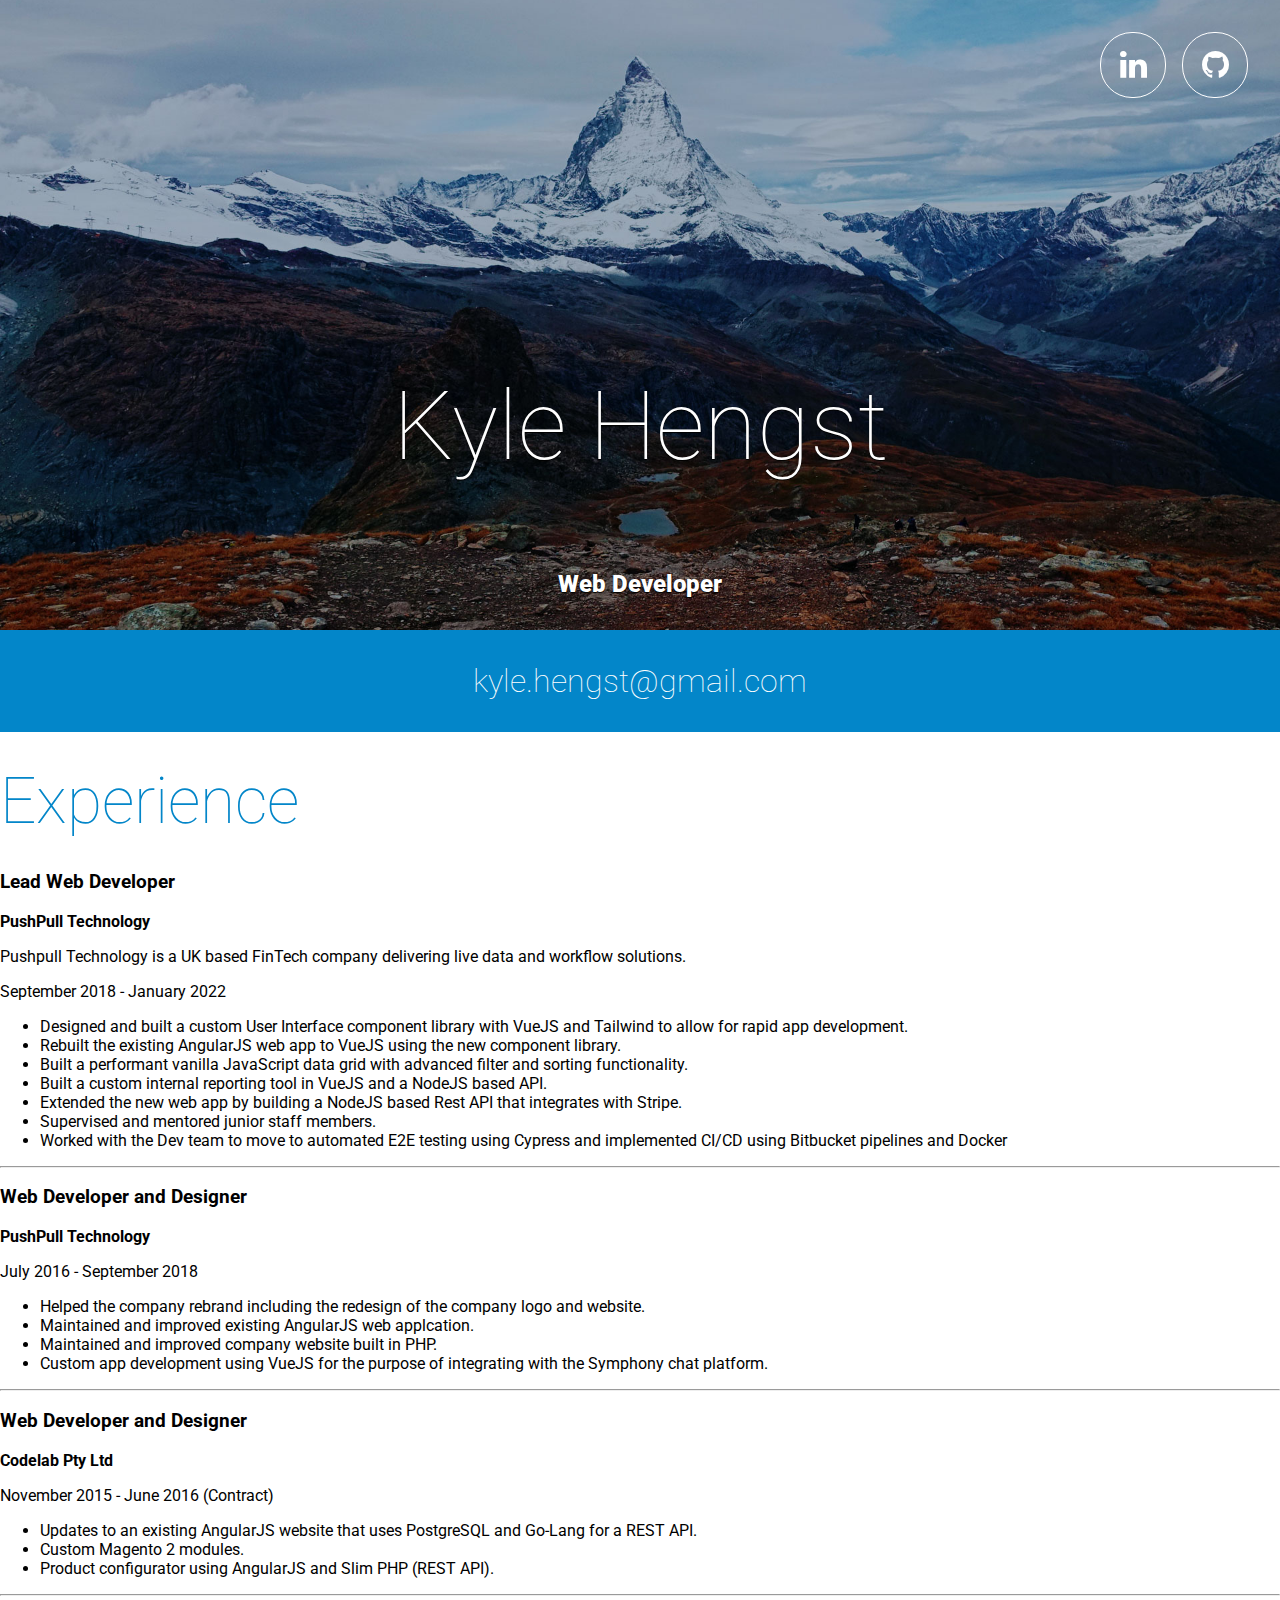
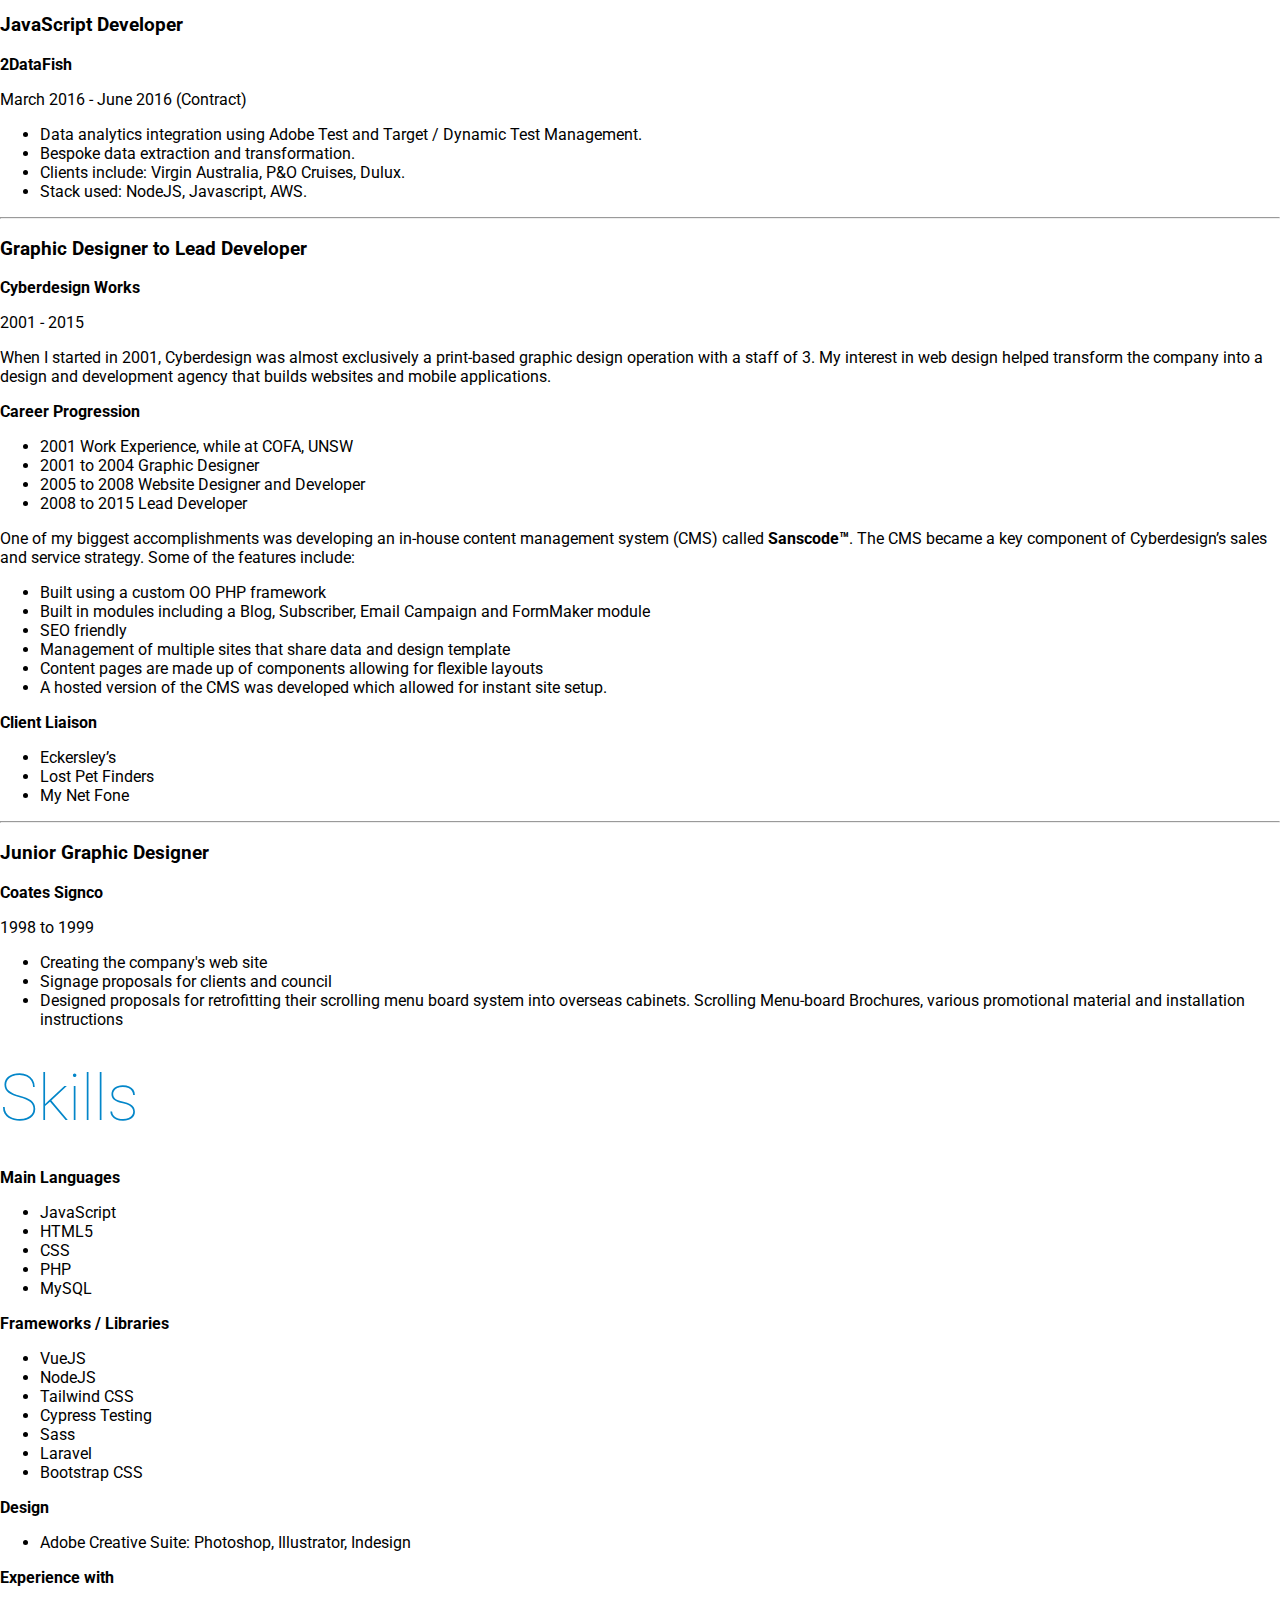
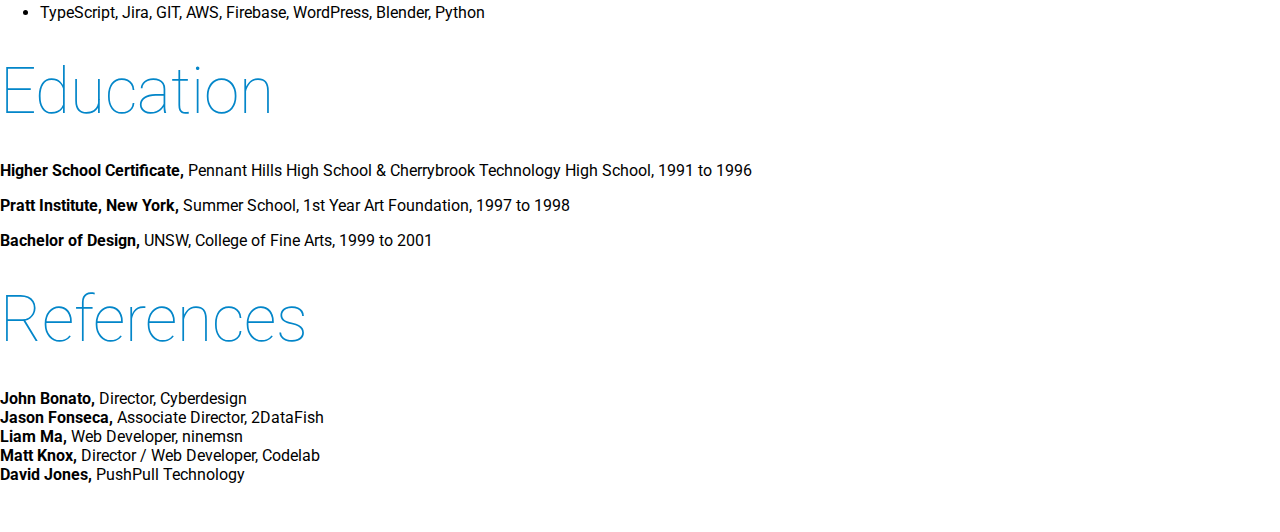
<file: index.html>
<!DOCTYPE html>
<html class="no-js" lang="">
    <head>
        <meta charset="utf-8" />
        <meta http-equiv="x-ua-compatible" content="ie=edge" />
        <title>Kyle Hengst</title>
        <meta name="description" content="Web Developer" />
        <meta
            name="keywords"
            content="lemp, lamp, html5, html, css, scss, js, javascript, adobe, photoshop, nodejs, git"
        />
        <meta name="viewport" content="width=device-width, initial-scale=1" />
        <meta name="theme-color" content="#0386c9" />

        <link rel="apple-touch-icon" href="apple-touch-icon.png" />
        <!-- Place favicon.ico in the root directory -->
        <link rel="stylesheet" href="css/normalize.css" />
        <link
            href="https://fonts.googleapis.com/css?family=Roboto:400,100,900"
            rel="stylesheet"
            type="text/css"
        />
        <link
            rel="stylesheet"
            href="https://maxcdn.bootstrapcdn.com/font-awesome/4.4.0/css/font-awesome.min.css"
        />
        <!-- CSS only -->
        <link
            href="https://cdn.jsdelivr.net/npm/bootstrap@5.0.0-beta3/dist/css/bootstrap.min.css"
            rel="stylesheet"
            integrity="sha384-eOJMYsd53ii+scO/bJGFsiCZc+5NDVN2yr8+0RDqr0Ql0h+rP48ckxlpbzKgwra6"
            crossorigin="anonymous"
        />
        <link rel="stylesheet" href="css/custom.css" />
        <script src="js/vendor/modernizr-2.8.3.min.js"></script>
    </head>
    <body>
        <div class="nav" id="links">
            <a
                class="link"
                href="https://www.linkedin.com/in/kylehengst"
                target="_blank"
                ><i class="fa fa-linkedin"></i
            ></a>
            <a class="link" href="https://github.com/kylehengst" target="_blank"
                ><i class="fa fa-github"></i
            ></a>
        </div>

        <header id="home">
            <div class="pb-4">
                <h1>Kyle Hengst</h1>
                <h2>Web Developer</h2>
            </div>
        </header>

        <section id="details">
            <p>kyle&#46;hengst&#64;gmail&#46;com</p>
        </section>

        <div class="container px-4 px-sm-0">
            <div class="row gx-5">
                <div class="col-sm-8">
                    <h2>Experience</h2>
                    
                    <h3>Lead Web Developer</h3>
                    <p><strong>PushPull Technology</strong></p>
                    <p>Pushpull Technology is a UK based FinTech company delivering live data and workflow solutions.</p>
                    <p>September 2018 - January 2022</p>
                    <ul>
                        <li>
                            Designed and built a custom User Interface component
                            library with VueJS and Tailwind to allow for rapid
                            app development.
                        </li>
                        <li>
                            Rebuilt the existing AngularJS web app to VueJS
                            using the new component library.
                        </li>
                        <li>
                            Built a performant vanilla JavaScript data grid with
                            advanced filter and sorting functionality.
                        </li>
                        <li>
                            Built a custom internal reporting tool in VueJS and
                            a NodeJS based API.
                        </li>
                        <li>
                            Extended the new web app by building a NodeJS based
                            Rest API that integrates with Stripe.
                        </li>
                        <li>Supervised and mentored junior staff members.</li>
                        <li>
                            Worked with the Dev team to move to automated E2E testing
                            using Cypress and implemented CI/CD using Bitbucket
                            pipelines and Docker
                        </li>
                    </ul>
                    <hr />
                    <h3>Web Developer and Designer</h3>
                    <p><strong>PushPull Technology</strong></p>
                    <p>July 2016 - September 2018</p>
                    <ul>
                        <li>
                            Helped the company rebrand including the redesign of
                            the company logo and website.
                        </li>
                        <li>
                            Maintained and improved existing AngularJS web
                            applcation.
                        </li>
                        <li>
                            Maintained and improved company website built in
                            PHP.
                        </li>
                        <li>
                            Custom app development using VueJS for the purpose
                            of integrating with the Symphony chat platform.
                        </li>
                    </ul>
                    <hr />
                    <h3>Web Developer and Designer</h3>
                    <p><strong>Codelab Pty Ltd</strong></p>
                    <p>November 2015 - June 2016 (Contract)</p>
                    <ul>
                        <li>
                            Updates to an existing AngularJS website that uses
                            PostgreSQL and Go-Lang for a REST API.
                        </li>
                        <li>Custom Magento 2 modules.</li>
                        <li>
                            Product configurator using AngularJS and Slim PHP
                            (REST API).
                        </li>
                    </ul>
                    <hr />
                    <h3>JavaScript Developer</h3>
                    <p><strong>2DataFish</strong></p>
                    <p>March 2016 - June 2016 (Contract)</p>
                    <ul>
                        <li>
                            Data analytics integration using Adobe Test and
                            Target / Dynamic Test Management.
                        </li>
                        <li>Bespoke data extraction and transformation.</li>
                        <li>
                            Clients include: Virgin Australia, P&O Cruises,
                            Dulux.
                        </li>
                        <li>Stack used: NodeJS, Javascript, AWS.</li>
                    </ul>
                    <hr />
                    <h3>Graphic Designer to Lead Developer</h3>
                    <p><strong>Cyberdesign Works</strong></p>
                    <p>2001 - 2015</p>
                    <p>
                        When I started in 2001, Cyberdesign was almost
                        exclusively a print-based graphic design operation with
                        a staff of 3. My interest in web design helped transform
                        the company into a design and development agency that
                        builds websites and mobile applications.
                    </p>
                    <p><strong>Career Progression</strong></p>
                    <ul>
                        <li>2001 Work Experience, while at COFA, UNSW</li>
                        <li>2001 to 2004 Graphic Designer</li>
                        <li>2005 to 2008 Website Designer and Developer</li>
                        <li>2008 to 2015 Lead Developer</li>
                    </ul>
                    <p>
                        One of my biggest accomplishments was developing an
                        in-house content management system (CMS) called
                        <strong>Sanscode™</strong>. The CMS became a key
                        component of Cyberdesign’s sales and service strategy.
                        Some of the features include:
                    </p>
                    <ul>
                        <li>Built using a custom OO PHP framework</li>
                        <li>
                            Built in modules including a Blog, Subscriber, Email
                            Campaign and FormMaker module
                        </li>
                        <li>SEO friendly</li>
                        <li>
                            Management of multiple sites that share data and
                            design template
                        </li>
                        <li>
                            Content pages are made up of components allowing for
                            flexible layouts
                        </li>
                        <li>
                            A hosted version of the CMS was developed which
                            allowed for instant site setup.
                        </li>
                    </ul>
                    <p><strong>Client Liaison</strong></p>
                    <ul>
                        <li>Eckersley’s</li>
                        <li>Lost Pet Finders</li>
                        <li>My Net Fone</li>
                    </ul>
                    <hr />
                    <h3>Junior Graphic Designer</h3>
                    <p><strong>Coates Signco</strong></p>
                    <p>1998 to 1999</p>
                    <ul>
                        <li>Creating the company's web site</li>
                        <li>Signage proposals for clients and council</li>
                        <li>
                            Designed proposals for retrofitting their scrolling
                            menu board system into overseas cabinets. Scrolling
                            Menu-board Brochures, various promotional material
                            and installation instructions
                        </li>
                    </ul>
                </div>
                <div class="col-sm-4">
                    <h2>Skills</h2>
                    <p><strong>Main Languages</strong></p>
                    <ul>
                        <li>JavaScript</li>
                        <li>HTML5</li>
                        <li>CSS</li>
                        <li>PHP</li>
                        <li>MySQL</li>
                    </ul>
                    <p><strong>Frameworks / Libraries</strong></p>
                    <ul>
                        <li>VueJS</li>
                        <li>NodeJS</li>
                        <li>Tailwind CSS</li>
                        <li>Cypress Testing</li>
                        <li>Sass</li>
                        <li>Laravel</li>
                        <li>Bootstrap CSS</li>
                    </ul>
                    <p><strong>Design</strong></p>
                    <ul>
                        <li>
                            Adobe Creative Suite: Photoshop, Illustrator,
                            Indesign
                        </li>
                    </ul>
                    <p><strong>Experience with</strong></p>
                    <ul>
                        <li>TypeScript, Jira, GIT, AWS, Firebase, WordPress, Blender, Python</li>
                    </ul>
                    <h2>Education</h2>
                    <p>
                        <strong>Higher School Certificate,</strong> Pennant
                        Hills High School & Cherrybrook Technology High School,
                        1991 to 1996
                    </p>
                    <p>
                        <strong>Pratt Institute, New York,</strong> Summer
                        School, 1st Year Art Foundation, 1997 to 1998
                    </p>
                    <p>
                        <strong>Bachelor of Design,</strong> UNSW, College of
                        Fine Arts, 1999 to 2001
                    </p>
                    <h2>References</h2>
                    <p>
                        <strong>John Bonato,</strong> Director, Cyberdesign
                        <br /><strong>Jason Fonseca,</strong> Associate Director,
                        2DataFish <br /><strong>Liam Ma,</strong> Web Developer,
                        ninemsn <br /><strong>Matt Knox,</strong> Director / Web
                        Developer, Codelab <br /><strong>David Jones,</strong>
                        PushPull Technology
                    </p>
                </div>
            </div>
        </div>

        <footer class="py-4"></footer>

        <!-- </div> -->

        <script src="https://ajax.googleapis.com/ajax/libs/jquery/1.11.3/jquery.min.js"></script>
        <script>
            window.jQuery ||
                document.write(
                    '<script src="js/vendor/jquery-1.11.3.min.js"><\/script>'
                );
        </script>
        <script src="js/plugins.js"></script>
        <script src="js/jquery.smooth-scroll.min.js"></script>
        <script src="js/jquery.waypoints.min.js"></script>
        <script src="js/main.js"></script>

        <!-- Google Analytics: change UA-XXXXX-X to be your site's ID. -->
        <script>
            (function (i, s, o, g, r, a, m) {
                i["GoogleAnalyticsObject"] = r;
                (i[r] =
                    i[r] ||
                    function () {
                        (i[r].q = i[r].q || []).push(arguments);
                    }),
                    (i[r].l = 1 * new Date());
                (a = s.createElement(o)), (m = s.getElementsByTagName(o)[0]);
                a.async = 1;
                a.src = g;
                m.parentNode.insertBefore(a, m);
            })(
                window,
                document,
                "script",
                "//www.google-analytics.com/analytics.js",
                "ga"
            );

            ga("create", "UA-69405406-1", "auto");
            ga("send", "pageview");
        </script>
    </body>
</html>
</file>
<file: css/custom.css>
html,body{
    height: 100%;
}
body{
    font-family: 'Roboto', sans-serif;
    font-size: 80%;
}
h1{
    font-weight: 100;
}
h2{
    font-size: 4em;
    font-weight: 100;
    color: #0386c9;
    margin-top: 2rem;
    margin-bottom: 2rem;
}            
a{
    color: #0386c9;
    text-decoration: none;
}  
a:hover{
    text-decoration: underline;
}
.nav .link{
    font-size: 2em;
    line-height: 2em;
    width: 2em;
    height: 2em;
    border: 1px solid white;
    border-radius: 1em;
    float: left;
    /*background: black;*/
    color: white;
    text-align: center;
    cursor: pointer;
    transition: color .5s, background .5s, border-color .5s;
}     
.nav .link:hover{
    opacity: .5;
}
.nav.inverse .link{
    color: black;
    background: white;
    border-color: black;
}
#nav{
    position: fixed;
    top: 2em;
    left: 2em;
    z-index: 1000;
} 
#links{
    position: fixed;
    top: 2em;
    right: 2em;
    z-index: 1000;
}
#links a{
    margin-left: .5em;
}               
header{
    height: 70%;
    background-color: skyblue;
    background-image: url('../img/mountain-filter.jpg');
    background-size: cover;
    background-position: center;
    /*background-attachment: fixed;                  */
    display: flex;
    color: white;
    text-shadow: 0 1px 1px black;
    text-align: center;
}
header div{
    /*background: rgba(135,206,235,.5);*/
    flex:1;     
    width: 100%;  
    display: flex;
    flex-direction:column;
    justify-content:flex-end;
    /*align-items:center;*/
}
header h1{
    font-size: 5em;
    line-height: 1em;
}
header h2{
    /* margin: 0 0 2em 0; */
    color: white;
    font-size: 1.5em;
    font-weight: 900;
}


#menu-trigger{
    position: fixed;
    z-index: 0;
    left: -50px;
    top: -50px;
}
#menu-trigger:checked ~ #menu{
    opacity: 1;
    top: 0%;
}

#menu {
    background: rgba(0,0,0,.8);
    width: 100%;
    height: 100%;
    position: fixed;
    top: -100%;
    left: 0;
    /*right: 0;
    bottom: 0;
    left: 0;*/
    z-index: 100;
    text-align: center;
    display: flex;
    opacity: 0;
    transition: opacity .5s, top .5s;
}
#menu ul,
#menu ul li{
    list-style: none;
    margin:0;
    padding: 0;
}
#menu ul{
    flex:1;
    display: flex;
    flex-direction:column;
    justify-content:center;
    align-items:center;
}
#menu ul li a{
    display: block;
    padding: .1em;
    font-size: 2em;
    color: white;
}
#menu ul li a:hover{
    color: #0386c9;
    text-decoration: none;
}

/* Site Wrapper - Everything that isn't navigation */
#content {
    /* Critical position and size styles */
    min-width: 100%;
    background-color: white; /* Needs a background or else the nav will show through */
    position: relative;
    top: 0;
    left: 0;
    z-index: 1;
}

#details{
    background: #0386c9;
    color: white;
    font-weight: 100;
    font-size: 1.25em;
    text-align: center;
    padding: .75em 0;
}
#details p{
    padding: .25em;
    margin: 0;
}
#details ul{
    display: flex;
    flex-direction:column;
}
#details ul,
#details ul li{
    list-style: none;
    margin:0;
    padding: 0;
}
#details ul li{
    position: relative;
    flex:1;
    text-align: center;
    padding: .2em;
}

footer{
    padding-top: 2em;
}

/*Small devices (landscape phones, 34em and up)*/
@media (min-width: 34em) {  }

/*Medium devices (tablets, 48em and up)*/
@media (min-width: 48em) { 

    body{
        font-size: 100%;
    }
    header h1{
        font-size: 6em;
    }  

    #details{
        font-size: 2em;
    }
    #details ul{
        flex-direction:row;
    }
    #details ul li::after{
        display: block;
        width: 1px;
        background: rgba(255,255,255,.5);
        height: 20px;
        position: absolute;
        z-index: 10;
        right: 0;
        content: ' ';
        top: 50%;
        margin-top: -10px;
        padding: 1em;
    }    

}

/*Large devices (desktops, 62em and up)*/
@media (min-width: 62em) {  }

/*Extra large devices (large desktops, 75em and up)*/
@media (min-width: 75em) {  }
</file>
